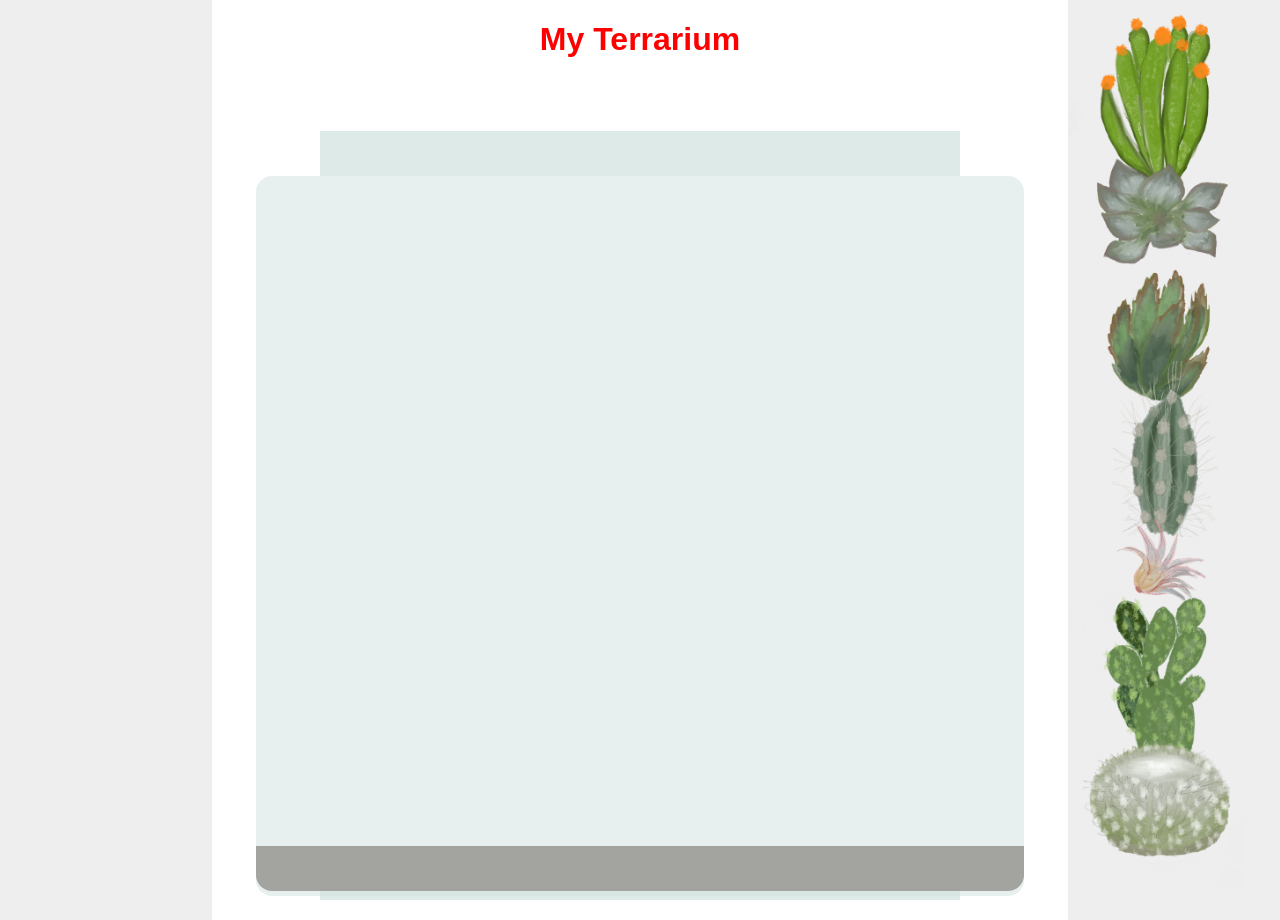
<file: Terrarium/index.html>
<!DOCTYPE html>
<html>
    <head>
        <title>Welcome to my Virtual Terrarium</title>
        <meta charset="utf-8" />
        <meta http-equiv="X-UA-Compatible" content="IE=edge" />
        <meta name="viewport" content="width=device-width, initial-scale=1" />
        <link rel="stylesheet" href="./style.css" />
        <script src="./script.js" defer></script>
    </head>
    <body>
        <h1 style="color: red">My Terrarium</h1>
        <div id="page">
            <div id="left-container" class="container"></div>
                <div class="plant-holder">
                    <img class="plant" alt="plant" id="plant1" src="./images/plant1.png" />
                </div>
                <div class="plant-holder">
                    <img class="plant" alt="plant" id="plant2" src="./images/plant2.png" />
                </div>
                <div class="plant-holder">
                    <img class="plant" alt="plant" id="plant3" src="./images/plant3.png" />
                </div>
                <div class="plant-holder">
                    <img class="plant" alt="plant" id="plant4" src="./images/plant4.png" />
                </div>
                <div class="plant-holder">
                    <img class="plant" alt="plant" id="plant5" src="./images/plant5.png" />
                </div>
                <div class="plant-holder">
                    <img class="plant" alt="plant" id="plant6" src="./images/plant6.png" />
                </div>
                <div class="plant-holder">
                    <img class="plant" alt="plant" id="plant7" src="./images/plant7.png" />
                </div>
            </div>
            <div id="right-container" class="container">
                <div class="plant-holder">
                    <img class="plant" alt="plant" id="plant8" src="./images/plant8.png" />
                </div>
                <div class="plant-holder">
                    <img class="plant" alt="plant" id="plant9" src="./images/plant9.png" />
                </div>
                <div class="plant-holder">
                    <img class="plant" alt="plant" id="plant10" src="./images/plant10.png" />
                </div>
                <div class="plant-holder">
                    <img class="plant" alt="plant" id="plant11" src="./images/plant11.png" />
                </div>
                <div class="plant-holder">
                    <img class="plant" alt="plant" id="plant12" src="./images/plant12.png" />
                </div>
                <div class="plant-holder">
                    <img class="plant" alt="plant" id="plant13" src="./images/plant13.png" />
                </div>
                <div class="plant-holder">
                    <img class="plant" alt="plant" id="plant14" src="./images/plant14.png" />
                </div>
            </div>
            <div id="terrarium">
                <div class="jar-top"></div>
                <div class="jar-walls">
                    <div class="jar-glossy-long"></div>
                    <div class="jar-glossy-short"></div>
                </div>
                <div class="dirt"></div>
                <div class="jar-bottom"></div>
            </div>
        </div>
    </body>
</html>
</file>
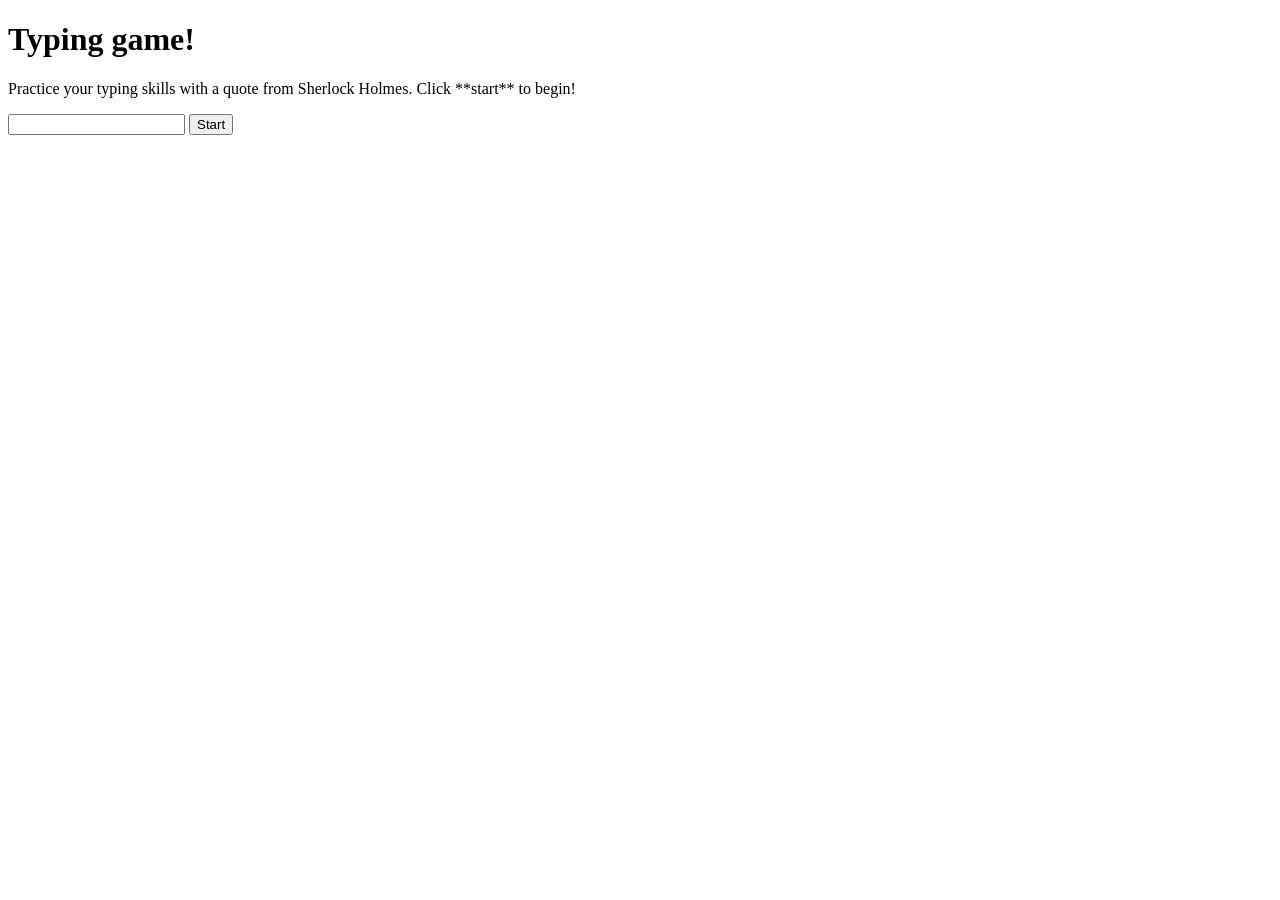
<file: 11.Construye un juego de mecanografía/Juego de mecanografía/index.html>
<!DOCTYPE html>
<html lang="en">
<head>
    <meta charset="UTF-8">
    <meta name="viewport" content="width=device-width, initial-scale=1.0">
    <title>Typing game</title>
    <link rel="stylesheet" href="style.css">
</head>
<body>
    <h1>Typing game!</h1>
    <p>Practice your typing skills with a quote from Sherlock Holmes. Click **start** to begin!</p>
    <p id="quote"></p> <!-- This will display our quote -->
    <p id="message"></p> <!-- This will display any status messages -->
    <div>
        <input type="text" aria-label="current-word" id="typed-value" /><!-- The textbox for typing -->
        <button type="button" id="start" >Start</button> <!-- to start the game -->
    </div>
    <script src="script.js"></script>
</body>
</html>
</file>
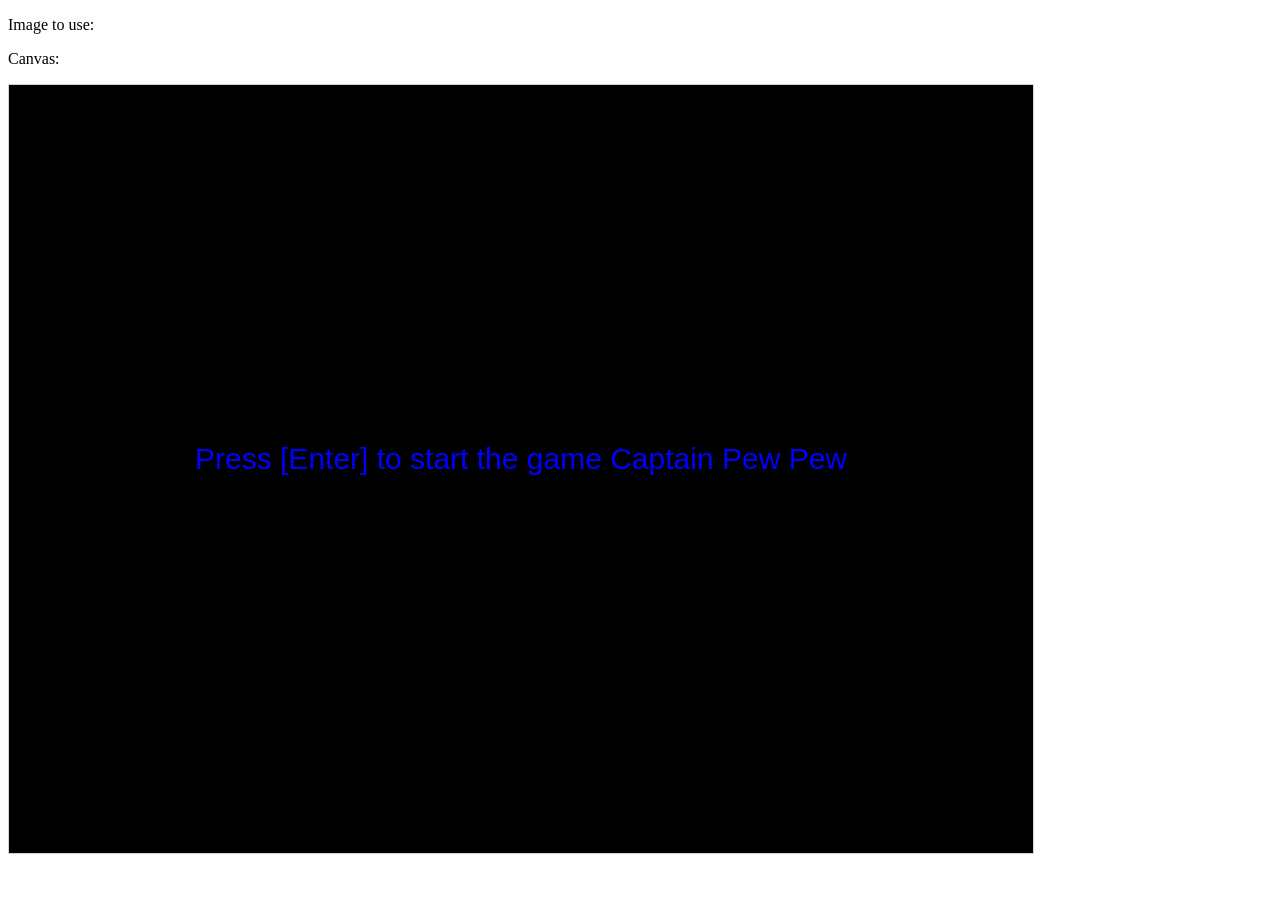
<file: 15.Introducción al desarrollo avanzado de juegos/6-space-game/solution/index.html>
<!DOCTYPE html>
<html>
<head>
  <meta charset="UTF-8" />
  <title>Space Game</title>
</head>
<body>

<p>Image to use:</p>
<p>Canvas:</p>

<canvas id="myCanvas" width="1024" height="768" style="border:1px solid #d3d3d3;">
Your browser does not support the HTML5 canvas tag.</canvas>

<script src="app.js">

</script>

</body>
</html>
</file>
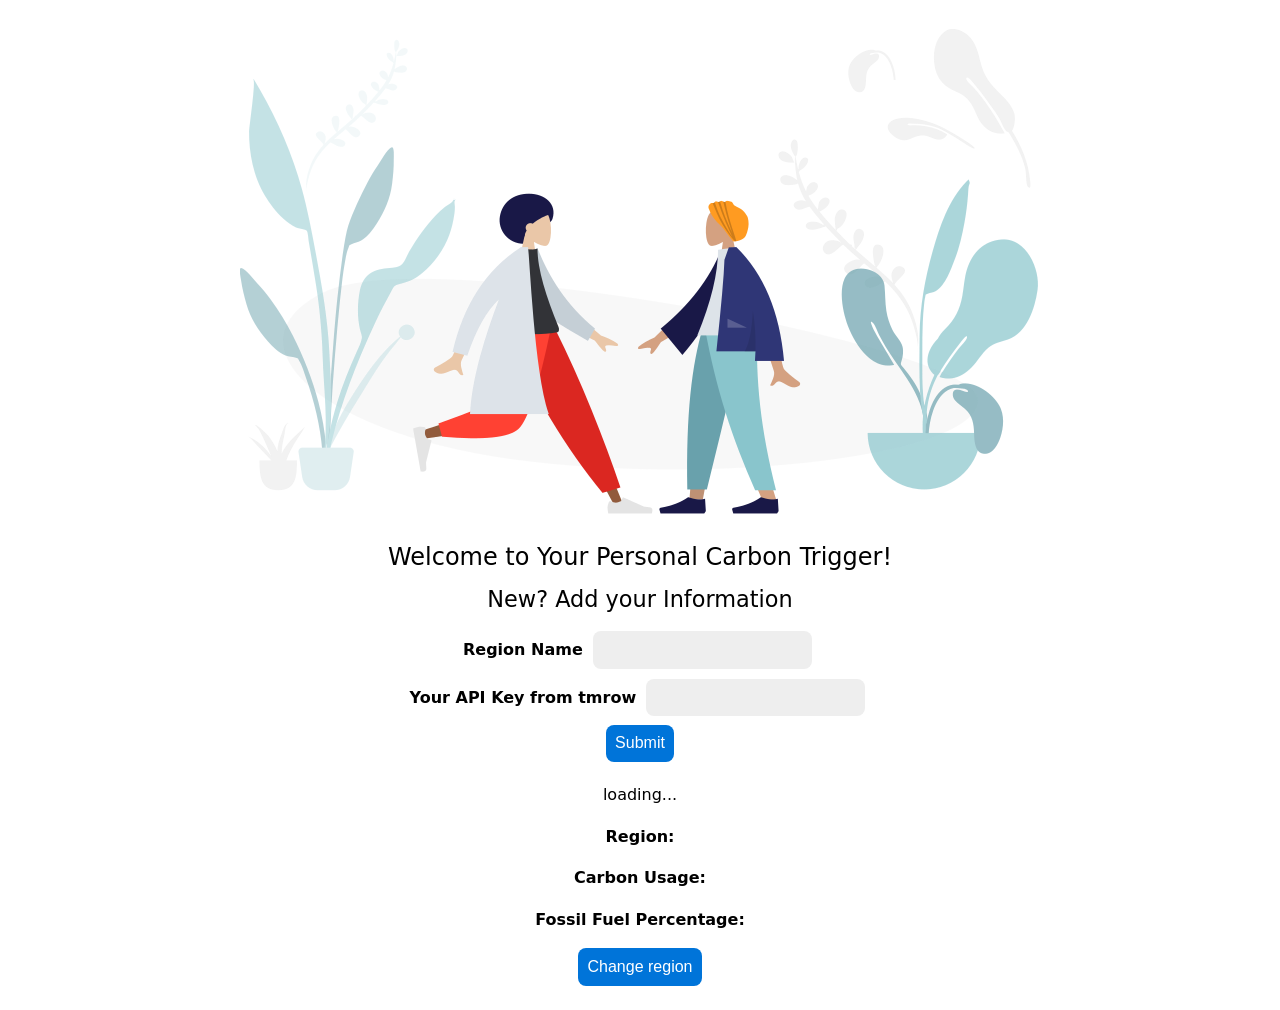
<file: 12.Acerca de los navegadores/5-browser-extension/solution/dist/index.html>
<!DOCTYPE html>
<html lang="en">
	<head>
		<meta charset="UTF-8" />
		<meta name="viewport" content="width=device-width, initial-scale=1.0" />
		<meta http-equiv="X-UA-Compatible" content="ie=edge" />
		<title>My Carbon Trigger</title>
		<link rel="stylesheet" href="./styles.css" />
	</head>

	<body class="container">
		<img alt="plants and people" src="images/plants-people.png" />
		<div>
			<h1>Welcome to Your Personal Carbon Trigger!</h1>
		</div>
		<form class="form-data" autocomplete="on">
			<div>
				<h2>New? Add your Information</h2>
			</div>
			<div>
				<label for="region">Region Name</label>
				<input type="text" id="region" required class="region-name" />
			</div>
			<div>
				<label for="api">Your API Key from tmrow</label>
				<input type="text" id="api" required class="api-key" />
			</div>
			<button class="search-btn">Submit</button>
		</form>
		<div class="result">
			<div class="loading">loading...</div>
			<div class="errors"></div>
			<div class="data"></div>
			<div class="result-container">
				<p><strong>Region: </strong><span class="my-region"></span></p>
				<p><strong>Carbon Usage: </strong><span class="carbon-usage"></span></p>
				<p><strong>Fossil Fuel Percentage: </strong><span class="fossil-fuel"></span></p>
			</div>
			<button class="clear-btn">Change region</button>
		</div>

		<script src="main.js"></script>
	</body>
</html>
</file>
<file: Terrarium/style.css>
body {
	font-family: helvetica, arial, sans-serif;
}

h1 {
	color: #3a241d;
	text-align: center;
}

#left-container {
	background-color: #eee;
	width: 15%;
	left: 0px;
	top: 0px;
	position: absolute;
	height: 100%;
	padding: 10px;
}

#right-container {
	background-color: #eee;
	width: 15%;
	right: 0px;
	top: 0px;
	position: absolute;
	height: 100%;
	padding: 10px;
}

.plant-holder {
	position: relative;
	height: 13%;
	left: -10px;
}

.plant {
	position: absolute;
	max-width: 150%;
	max-height: 150%;
	z-index: 2;
}

.jar-walls {
	height: 80%;
	width: 60%;
	background: #d1e1df;
	border-radius: 1rem;
	position: absolute;
	bottom: 0.5%;
	left: 20%;
	opacity: 0.5;
	z-index: 1;
}

.jar-top {
	width: 50%;
	height: 5%;
	background: #d1e1df;
	position: absolute;
	bottom: 80.5%;
	left: 25%;
	opacity: 0.7;
	z-index: 1;
}

.jar-bottom {
	width: 50%;
	height: 1%;
	background: #d1e1df;
	position: absolute;
	bottom: 0%;
	left: 25%;
	opacity: 0.7;
}

.dirt {
	width: 60%;
	height: 5%;
	background: #3a241d;
	position: absolute;
	border-radius: 0 0 1rem 1rem;
	bottom: 1%;
	left: 20%;
	opacity: 0.7;
	z-index: -1;
}
</file>
<file: 11.Construye un juego de mecanografía/Juego de mecanografía/style.css>
/* inside style.css */
.highlight {
    background-color: yellow;
  }
  
  .error {
    background-color: lightcoral;
    border: red;
  }
</file>
<file: 12.Acerca de los navegadores/5-browser-extension/solution/dist/styles.css>
.container {
	margin: 1.5em;
	text-align: center;
}

.result {
	margin-top: 1em;
}

.clear-btn {
	text-align: center;
	margin: 0 auto;
}

/*basic css*/
/* courtesy of: https://github.com/vladocar/Basic.css */

* {
	box-sizing: border-box;
}

:root {
	--sans: 1em/1.6 system-ui, -apple-system, BlinkMacSystemFont, Segoe UI, Roboto, Oxygen, Ubuntu, Cantarell,
		Droid Sans, Helvetica Neue, Fira Sans, sans-serif;
	--mono: SFMono-Regular, Consolas, 'Liberation Mono', Menlo, Courier, 'Courier New', monospace;
	--c1: #0074d9;
	--c2: #eee;
	--c3: #fff;
	--c4: #000;
	--c5: #fff;
	--m1: 8px;
	--rc: 8px;
}

@media (prefers-color-scheme: dark) {
	:root {
		--c2: #333;
		--c3: #1e1f20;
		--c4: #fff;
	}
}

html {
	-ms-text-size-adjust: 100%;
	-webkit-text-size-adjust: 100%;
}

/* General settings */

body {
	margin: 0;
	font: var(--sans);
	font-weight: 400;
	font-style: normal;
	text-rendering: optimizeLegibility;
	-webkit-font-smoothing: antialiased;
	background-color: var(--c3);
	color: var(--c4);
	min-width: 300px;
}
img,
iframe {
	border: none;
	max-width: 100%;
}

a {
	color: var(--c1);
	text-decoration: none;
}

a:hover {
	color: var(--c1);
	text-decoration: underline;
}

/* Headlines */

h1,
h2 {
	margin: 0.6em 0;
	font-weight: normal;
}

h1 {
	font-size: 1.5em;
	line-height: 1.2;
}

h2 {
	font-size: 1.4em;
	line-height: 1.2;
}

/* Rounded Corners*/

input,
button,
img {
	border-radius: var(--rc);
	margin: 5px;
}

/* Forms */

input,
select,
textarea {
	font-size: 1em;
	color: var(--c4);
	background: var(--c2);
	border: 0;
	padding: 0.6em;
}

label {
	font-weight: bold;
	text-align: left;
}

button,
input[type='submit'],
input[type='reset'],
input[type='button'] {
	-webkit-appearance: none;
	font-size: 1em;
	display: inline-block;
	color: var(--c5);
	background: var(--c1);
	border: 0;
	margin: 4px;
	padding: 0.6em;
	cursor: pointer;
	text-align: center;
}

button:hover,
button:focus,
input:hover,
textarea:hover,
select:hover {
	opacity: 0.8;
}
</file>
